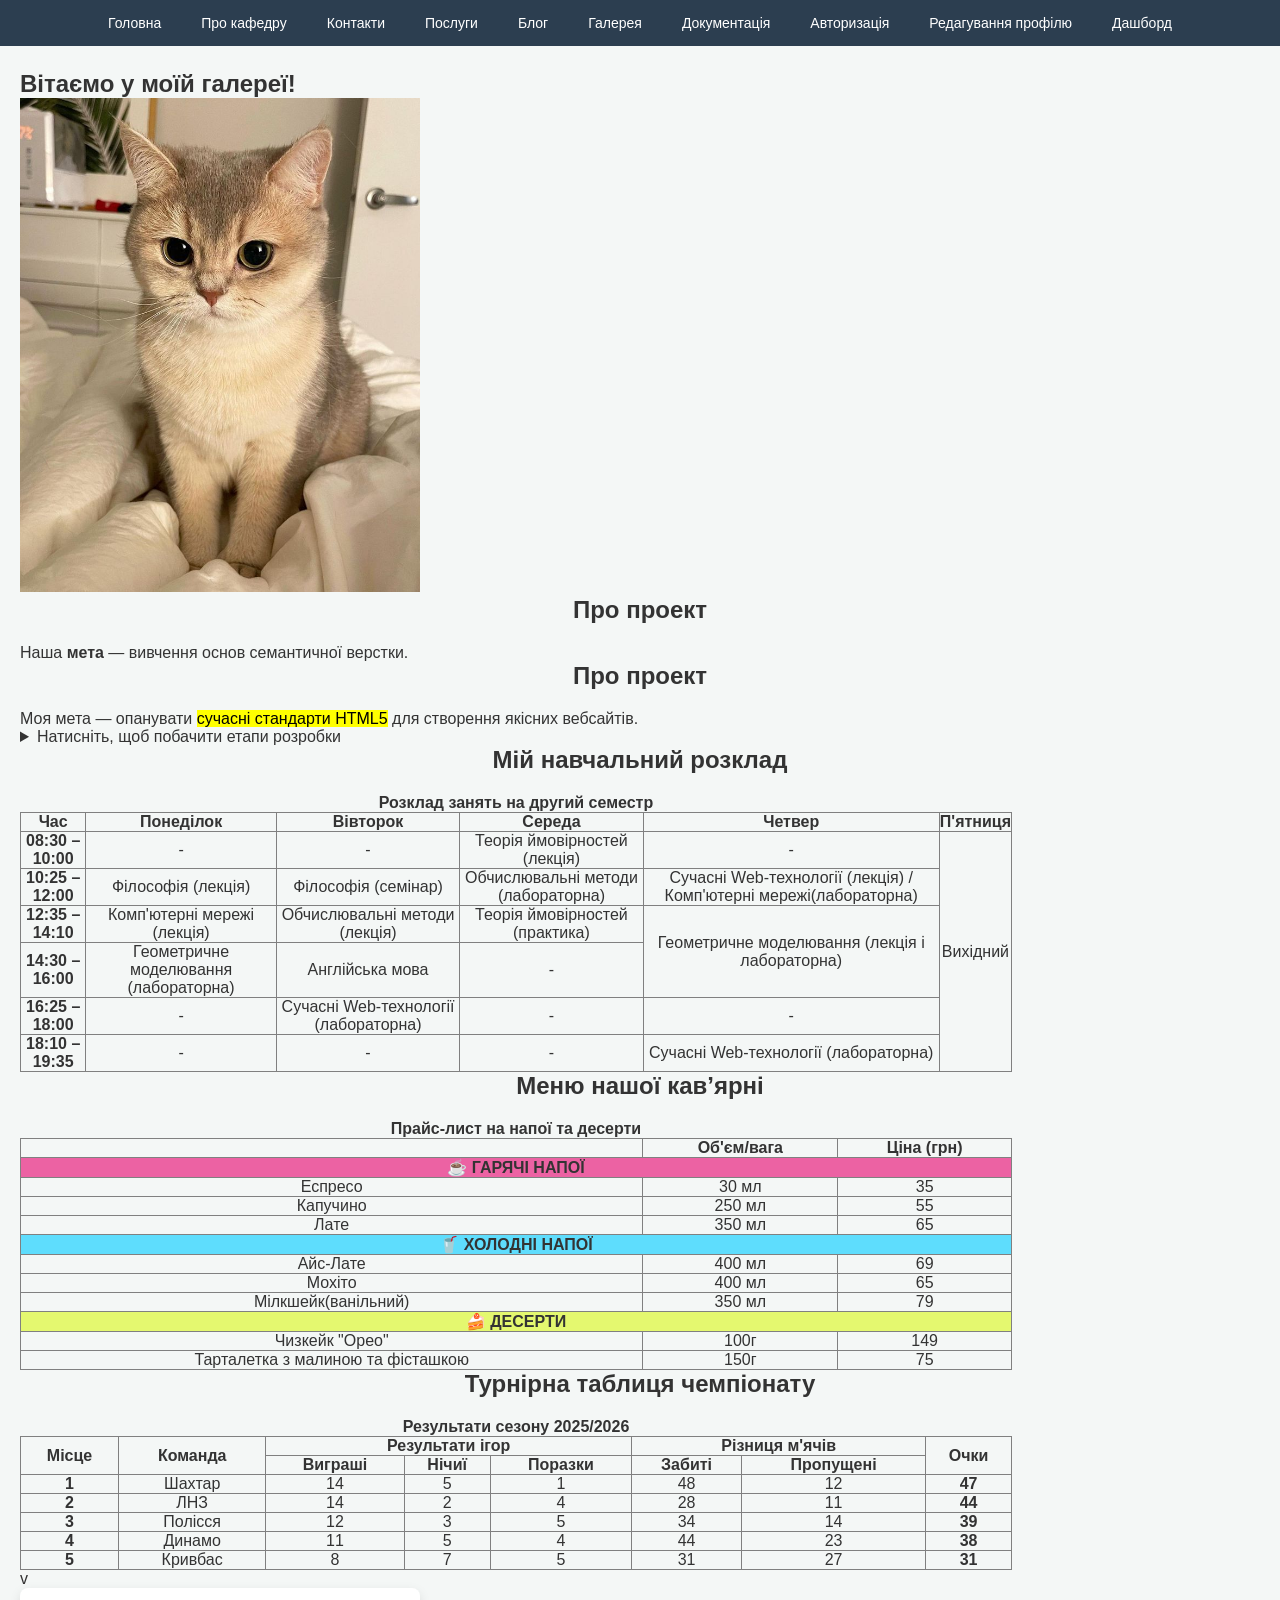
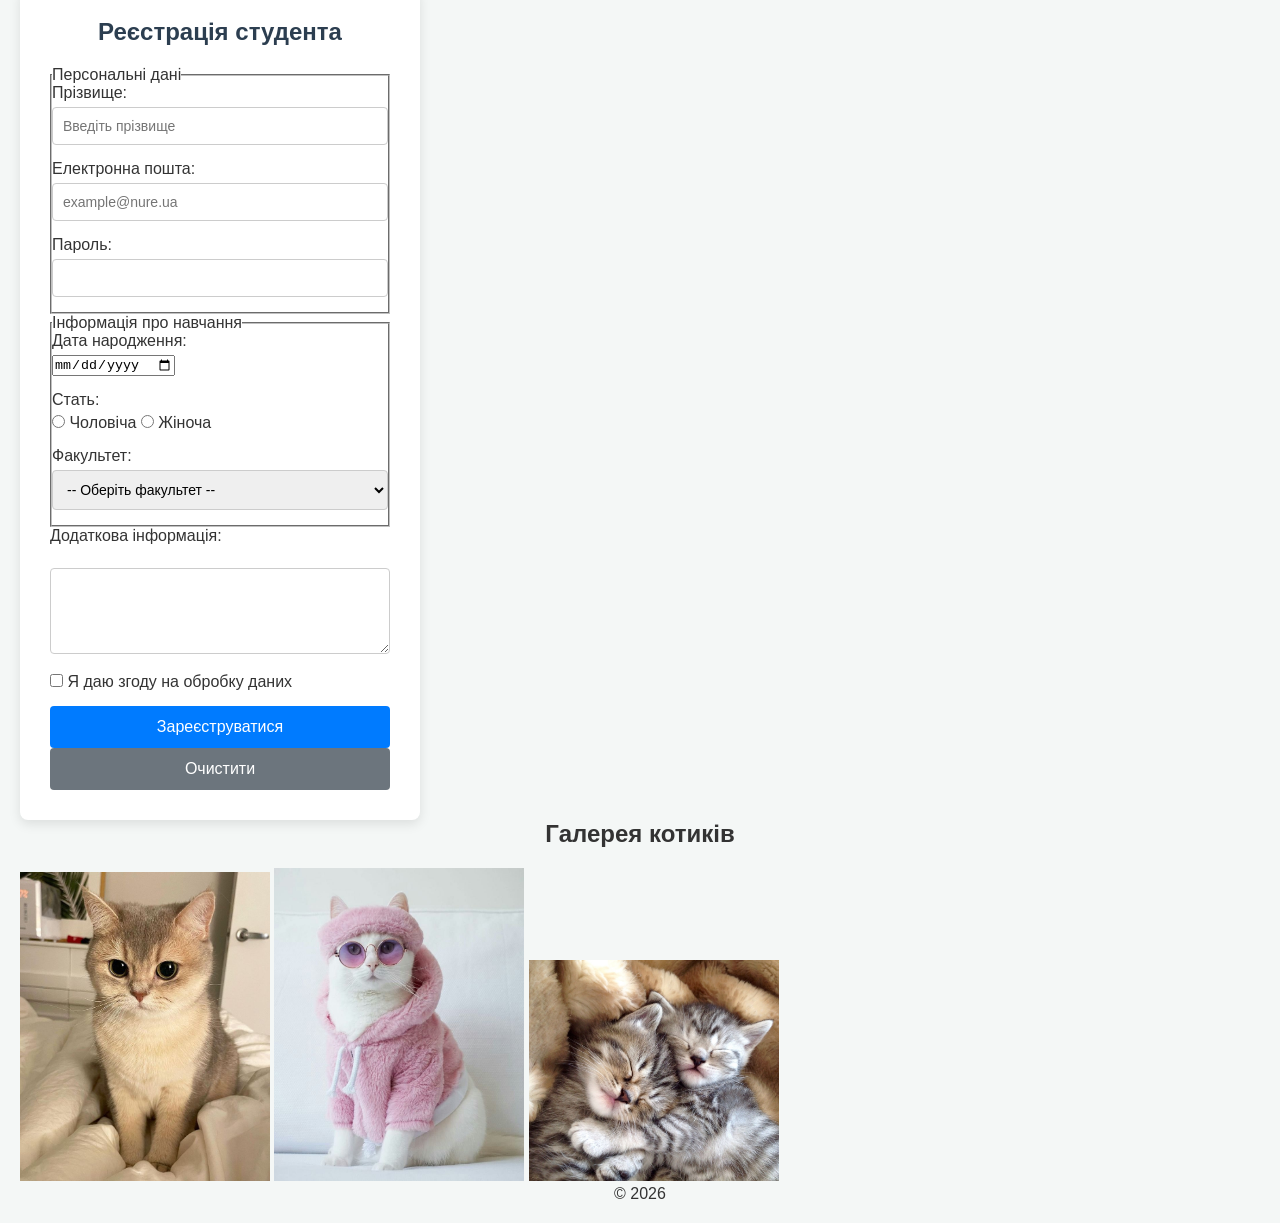
<file: index.html>
<!DOCTYPE html>
<html lang="uk">
<head>
    <meta charset="UTF-8">
    <meta name="viewport" content="width=device-width, initial-scale=1.0">
    <link rel="stylesheet" href="css/style.css">
    <title>Головна сторінка</title>
</head>
<body>
    <nav class="main-nav"> <ul>
            <li><a href="index.html">Головна</a></li>
            <li><a href="pages/about.html">Про кафедру</a></li>
            <li><a href="pages/contacts.html">Контакти</a></li>
            <li><a href="pages/services.html">Послуги</a></li>
            <li><a href="pages/blog.html">Блог</a></li>
            <li><a href="pages/gallery.html">Галерея</a></li>
            <li><a href="pages/docs.html">Документація</a></li>
            <li><a href="pages/login.html">Авторизація</a></li>
            <li><a href="pages/profile.html">Редагування профілю</a></li>
            <li><a href="pages/dashboard.html">Дашборд</a></li>
        </ul>
    </nav> 

    <main>
        <section class="hero">
            <h1>Вітаємо у моїй галереї!</h1>
            <img src="images/Кіт.jpg" alt="Головний котик" width="400">
        </section>

        <section class="about">
            <h2>Про проект</h2>
            <p>Наша <strong>мета</strong> — вивчення основ семантичної верстки.</p>
        </section>

        <section class="about">
    <h2>Про проект</h2>
    <p>
        Моя мета — опанувати <mark>сучасні стандарти HTML5</mark> для створення якісних вебсайтів.
    </p>

    <details>
        <summary>Натисніть, щоб побачити етапи розробки</summary>
        <ul>
            <li>Створення структури проекту</li>
            <li>Наповнення контентом та галереєю</li>
            <li>Публікація на GitHub Pages</li>
        </ul>
    </details>
    </section>

<section class="schedule-section">
    <h2>Мій навчальний розклад</h2>
<table border="1" style="border-collapse: collapse; width: 80%; text-align: center;">
    <caption><strong>Розклад занять на другий семестр</strong></caption>
    <thead>
        <tr>
            <th scope="col">Час</th>
            <th scope="col">Понеділок</th>
            <th scope="col">Вівторок</th>
            <th scope="col">Середа</th>
            <th scope="col">Четвер</th>
            <th scope="col">П'ятниця</th>
        </tr>
    </thead>
    <tbody>
        <tr>
            <th scope="row">08:30 – 10:00</th>
            <td>-</td>
            <td>-</td>
            <td>Теорія ймовірностей (лекція)</td>
            <td>-</td>
            <td rowspan="6">Вихідний</td>
        </tr>
        <tr>
            <th scope="row">10:25 – 12:00</th>
            <td>Філософія (лекція)</td>
            <td>Філософія (семінар)</td>
            <td>Обчислювальні методи (лабораторна)</td>
            <td>Сучасні Web-технології (лекція) / Комп'ютерні мережі(лабораторна)</td>
        </tr>
        <tr>
            <th scope="row">12:35 – 14:10</th>
            <td>Комп'ютерні мережі (лекція)</td>
            <td>Обчислювальні методи (лекція)</td>
            <td>Теорія ймовірностей (практика)</td>
            <td rowspan="2">Геометричне моделювання (лекція і лабораторна)</td> 
        </tr>
        <tr>
            <th scope="row">14:30 – 16:00</th>
            <td>Геометричне моделювання (лабораторна)</td>
            <td>Англійська мова</td>
            <td>-</td>
        </tr>
        <tr>
            <th scope="row">16:25 – 18:00</th>
            <td>-</td>
            <td>Сучасні Web-технології (лабораторна)</td>
            <td>-</td>
            <td>-</td>
        </tr>
        <tr>
            <th scope="row">18:10 – 19:35</th>
            <td>-</td>
            <td>-</td>
            <td>-</td>
            <td>Сучасні Web-технології (лабораторна)</td>
        </tr>
    </tbody>
</table>
</section>

<section class="menu-section">
    <h2>Меню нашої кав’ярні</h2>
    
    <table border="1" style="border-collapse: collapse; width: 80%; text-align: center;">
        <caption><strong>Прайс-лист на напої та десерти</strong></caption>
        
        <thead>
            <tr>
                <th scope="col"></th>
                <th scope="col">Об'єм/вага</th>
                <th scope="col">Ціна (грн)</th>
            </tr>
        </thead>
        
        <tbody>
            <tr style="background-color: #ec62a3; font-weight: bold;">
                <td colspan="3">☕ ГАРЯЧІ НАПОЇ</td>
            </tr>
            <tr>
                <td>Еспресо</td>
                <td>30 мл</td>
                <td>35</td>
            </tr>
            <tr>
                <td>Капучино</td>
                <td>250 мл</td>
                <td>55</td>
            </tr>
            <tr>
                <td>Лате</td>
                <td>350 мл</td>
                <td>65</td>
            </tr>

            <tr style="background-color: #5eddfd; font-weight: bold;">
                <td colspan="3">🥤 ХОЛОДНІ НАПОЇ</td>
            </tr>
            <tr>
                <td>Айс-Лате</td>
                <td>400 мл</td>
                <td>69</td>
            </tr>
            <tr>
                <td>Мохіто</td>
                <td>400 мл</td>
                <td>65</td>
            </tr>
            <tr>
                <td>Мілкшейк(ванільний)</td>
                <td>350 мл</td>
                <td>79</td>
            </tr>

            <tr style="background-color: #e4f86f; font-weight: bold;">
                <td colspan="3">🍰 ДЕСЕРТИ</td>
            </tr>
            <tr>
                <td>Чизкейк "Орео"</td>
                <td>100г</td>
                <td>149</td>
            </tr>
            <tr>
                <td>Тарталетка з малиною та фісташкою</td>
                <td>150г</td>
                <td>75</td>
            </tr>
        </tbody>
    </table>
</section>

<section class="tournament-section">
    <h2>Турнірна таблиця чемпіонату</h2>
    
    <table border="1" style="border-collapse: collapse; width: 80%; text-align: center;">
        <caption><strong>Результати сезону 2025/2026</strong></caption>
        
        <thead>
            <tr>
                <th rowspan="2" scope="col">Місце</th>
                <th rowspan="2" scope="col">Команда</th>
                <th colspan="3" scope="colgroup">Результати ігор</th>
                <th colspan="2" scope="colgroup">Різниця м'ячів</th>
                <th rowspan="2" scope="col">Очки</th>
            </tr>
            <tr>
                <th scope="col">Виграші</th>
                <th scope="col">Нічиї</th>
                <th scope="col">Поразки</th>
                <th scope="col">Забиті</th>
                <th scope="col">Пропущені</th>
            </tr>
        </thead>
        
        <tbody>
            <tr>
                <th scope="row">1</th>
                <td>Шахтар</td>
                <td>14</td>
                <td>5</td>
                <td>1</td>
                <td>48</td>
                <td>12</td>
                <td><strong>47</strong></td>
            </tr>
            <tr>
                <th scope="row">2</th>
                <td>ЛНЗ</td>
                <td>14</td>
                <td>2</td>
                <td>4</td>
                <td>28</td>
                <td>11</td>
                <td><strong>44</strong></td>
            </tr>
            <tr>
                <th scope="row">3</th>
                <td>Полісся</td>
                <td>12</td>
                <td>3</td>
                <td>5</td>
                <td>34</td>
                <td>14</td>
                <td><strong>39</strong></td>
            </tr>
             <tr>
                <th scope="row">4</th>
                <td>Динамо</td>
                <td>11</td>
                <td>5</td>
                <td>4</td>
                <td>44</td>
                <td>23</td>
                <td><strong>38</strong></td>
            </tr>
             <tr>
                <th scope="row">5</th>
                <td>Кривбас</td>
                <td>8</td>
                <td>7</td>
                <td>5</td>
                <td>31</td>
                <td>27</td>
                <td><strong>31</strong></td>
            </tr>
        </tbody>
    </table>
</section>
v<section class="registration-section">
    <div class="form-container"> <h2>Реєстрація студента</h2>
        
        <form action="/register" method="POST">
            <fieldset>
                <legend>Персональні дані</legend>
                <div class="form-group">
                    <label for="lastname">Прізвище:</label>
                    <input type="text" id="lastname" name="lastname" placeholder="Введіть прізвище" required>
                </div>
                <div class="form-group">
                    <label for="email">Електронна пошта:</label>
                    <input type="email" id="email" name="email" placeholder="example@nure.ua" required>
                </div>
                <div class="form-group">
                    <label for="pwd">Пароль:</label>
                    <input type="password" id="pwd" name="pwd" minlength="8" required>
                </div>
            </fieldset>

            <fieldset>
                <legend>Інформація про навчання</legend>
                <div class="form-group">
                    <label for="dob">Дата народження:</label>
                    <input type="date" id="dob" name="dob" required>
                </div>
                <div class="form-group">
                    <label>Стать:</label>
                    <input type="radio" id="gender_m" name="gender" value="male" required>
                    <label for="gender_m" style="display: inline;">Чоловіча</label>
                    <input type="radio" id="gender_f" name="gender" value="female">
                    <label for="gender_f" style="display: inline;">Жіноча</label>
                </div>
                <div class="form-group">
                    <label for="faculty">Факультет:</label>
                    <select id="faculty" name="faculty" required>
                        <option value="">-- Оберіть факультет --</option>
                        <option value="kn">Комп'ютерні науки</option>
                        <option value="ipz">Інженерія програмного забезпечення</option>
                    </select>
                </div>
            </fieldset>

            <div class="form-group">
                <label for="bio">Додаткова інформація:</label><br>
                <textarea id="bio" name="bio" rows="4" style="width: 100%;"></textarea>
            </div>

            <div class="form-group">
                <input type="checkbox" id="terms" name="terms" required>
                <label for="terms" style="display: inline;">Я даю згоду на обробку даних</label>
            </div>

            <div class="form-actions">
                <button type="submit">Зареєструватися</button>
                <button type="reset" style="background-color: #6c757d;">Очистити</button>
            </div>
        </form>
    </div>
</section>

        <section class="gallery">
            <h2>Галерея котиків</h2>
            <div class="gallery-container">
                <img src="images/Кіт.jpg" alt="Сірий котик" width="250">
                <img src="images/Kit.jpg" alt="Біла кішка" width="250">
                <img src="images/Cat.jpg" alt="Два котики" width="250">
            </div>
        </section>
    </main>

    <footer>
        <p>&copy; 2026 </p>
    </footer>

</body>
</html>
</file>
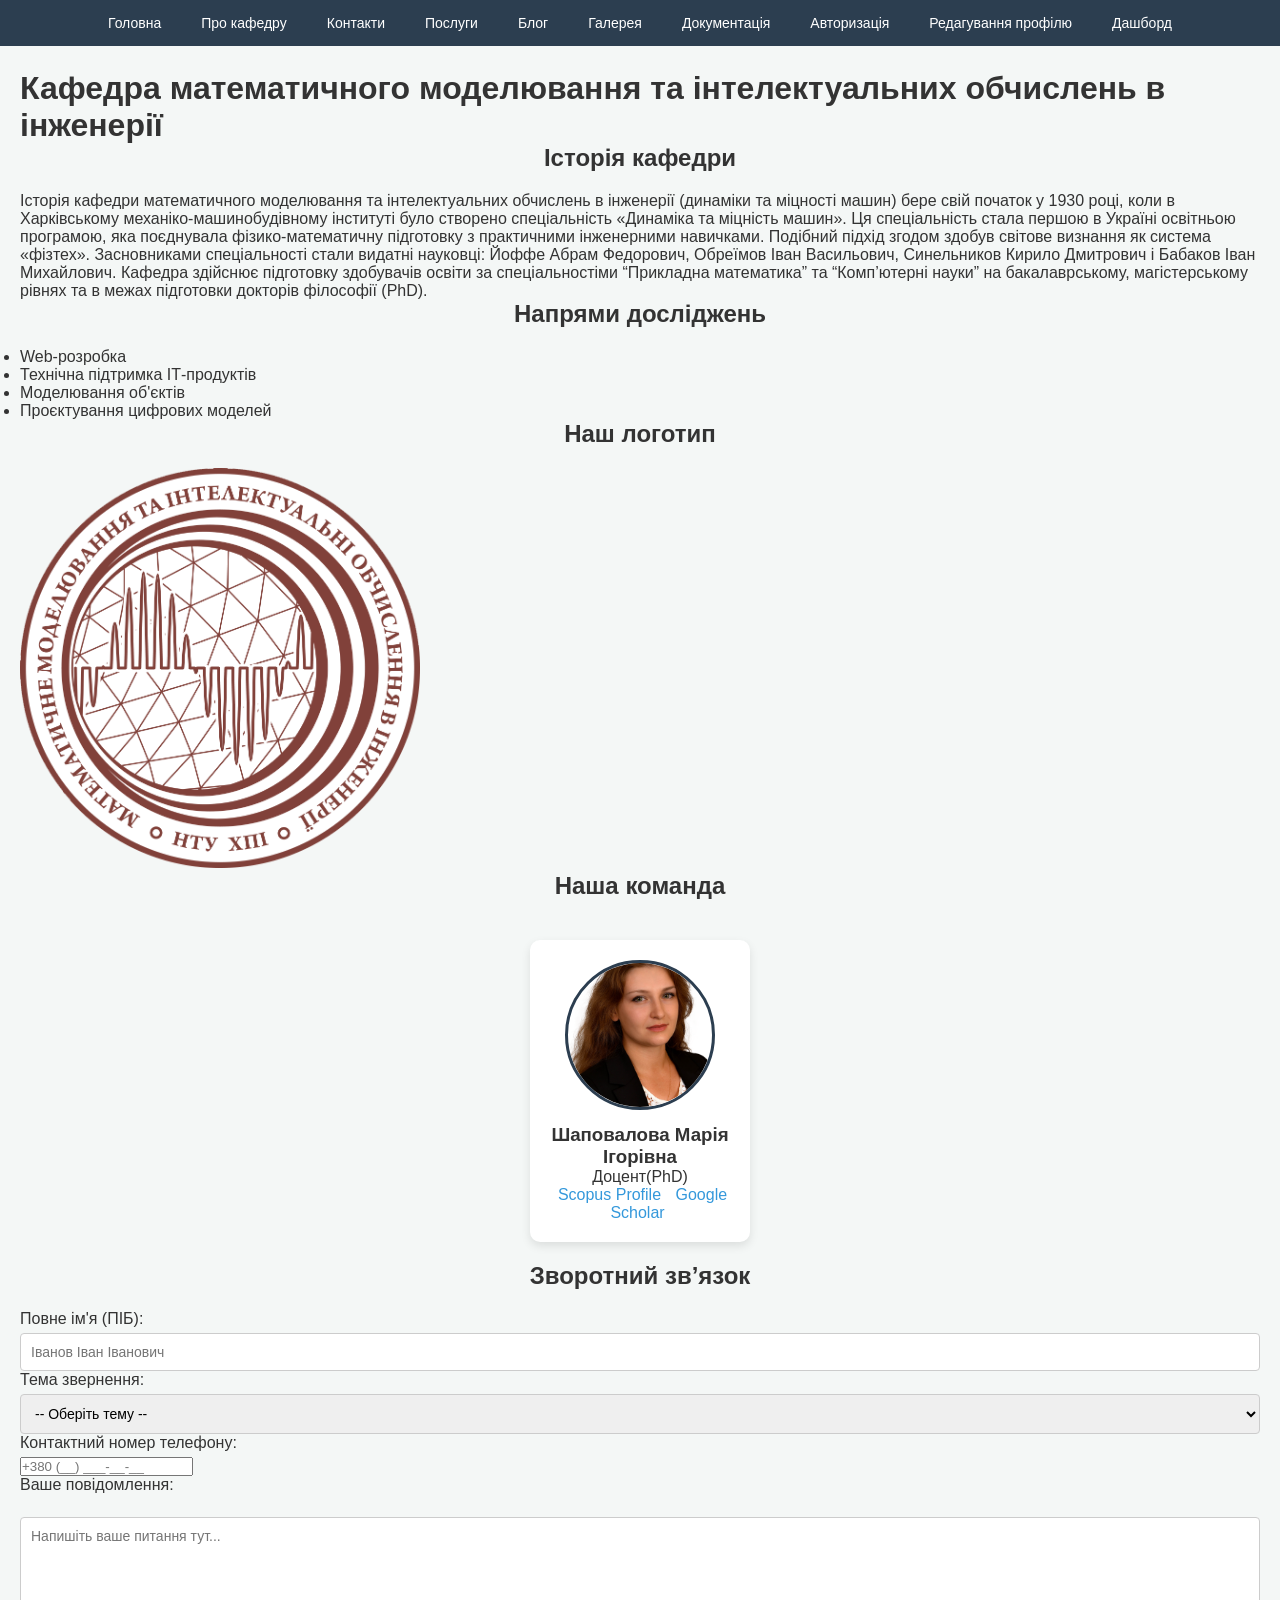
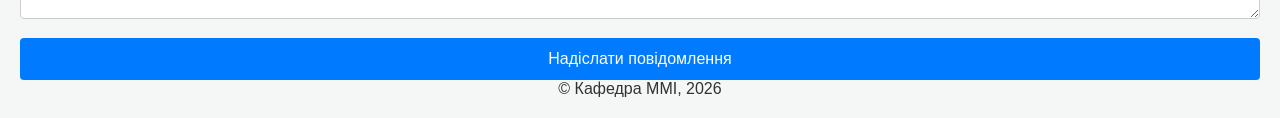
<file: pages/about.html>
<!DOCTYPE html>
<html lang="uk">
<head>
    <meta charset="UTF-8">
    <meta name="viewport" content="width=device-width, initial-scale=1.0">
    <link rel="stylesheet" href="../css/style.css">
    <title>Про кафедру</title>
</head>
<body>

<nav class="main-nav"> <ul></ul>
        <ul>
            <li><a href="../index.html">Головна</a></li>
            <li><a href="about.html">Про кафедру</a></li>
            <li><a href="contacts.html">Контакти</a></li>
            <li><a href="services.html">Послуги</a></li>
            <li><a href="blog.html">Блог</a></li>
            <li><a href="gallery.html">Галерея</a></li>
            <li><a href="docs.html">Документація</a></li>
            <li><a href="login.html">Авторизація</a></li>
            <li><a href="profile.html">Редагування профілю</a></li>
            <li><a href="dashboard.html">Дашборд</a></li>
        </ul>
         </nav> 

<main>
    <h1>Кафедра математичного моделювання та інтелектуальних обчислень в інженерії</h1>

    <section>
        <h2>Історія кафедри</h2>
        <p>Історія кафедри математичного моделювання та інтелектуальних обчислень в інженерії (динаміки та міцності машин)
          бере свій початок у 1930 році, коли в Харківському механіко-машинобудівному інституті було створено спеціальність
          «Динаміка та міцність машин». Ця спеціальність стала першою в Україні освітньою програмою, яка поєднувала 
          фізико-математичну підготовку з практичними інженерними навичками. Подібний підхід згодом здобув світове визнання 
          як система «фізтех». Засновниками спеціальності стали видатні науковці: Йоффе Абрам Федорович, Обреїмов Іван Васильович, 
          Синельников Кирило Дмитрович і Бабаков Іван Михайлович.

          Кафедра здійснює підготовку здобувачів освіти за спеціальностіми “Прикладна математика” та “Комп’ютерні науки” на 
          бакалаврському, магістерському рівнях та в межах підготовки докторів філософії (PhD).</p>
    </section>

    <section>
        <h2>Напрями досліджень</h2>
        <ul>
            <li>Web-розробка</li>
            <li>Технічна підтримка ІТ-продуктів </li>
            <li>Моделювання об'єктів</li>
            <li>Проєктування цифрових моделей</li>
        </ul>
    </section>

    <section>
        <h2>Наш логотип</h2>
        <img src="../images/logo.png" alt="Логотип інституту" width="400">
    </section>

    <section class="team-section">
    <h2>Наша команда</h2>
    <div class="team-container">
        <div class="team-card">
            <img src="../images/Maria.png" alt="Фото викладача" class="team-img">
            <h3 class="team-name">Шаповалова Марія Ігорівна</h3>
            <p class="team-role">Доцент(PhD)</p>
            <div class="social-links">
                <a href="#" class="social-icon">Scopus Profile</a>
                <a href="#" class="social-icon">Google Scholar</a>
            </div>
        </div>
</section>
    <section class="feedback-section">
    <h2>Зворотний зв’язок</h2>
    
    <form action="/send-feedback" method="POST">
        <div>
            <label for="full-name">Повне ім'я (ПІБ):</label>
            <input type="text" id="full-name" name="full-name" placeholder="Іванов Іван Іванович" required>
        </div>

        <div>
            <label for="subject">Тема звернення:</label>
            <select id="subject" name="subject" required>
                <option value="">-- Оберіть тему --</option>
                <option value="support">Технічна підтримка</option>
                <option value="billing">Питання оплати</option>
                <option value="feedback">Відгуки та пропозиції</option>
                <option value="other">Інше</option>
            </select>
        </div>

        <div>
            <label for="tel">Контактний номер телефону:</label>
            <input type="tel" id="tel" name="tel" placeholder="+380 (__) ___-__-__" required>
        </div>

        <div>
            <label for="message">Ваше повідомлення:</label><br>
            <textarea id="message" name="message" rows="5" cols="40" placeholder="Напишіть ваше питання тут..." required></textarea>
        </div>

        <div style="margin-top: 15px;">
            <button type="submit">Надіслати повідомлення</button>
        </div>
    </form>
</section>
</main>

<footer>
    <p>&copy; Кафедра ММІ, 2026</p>
</footer>

</body>
</html>
</file>
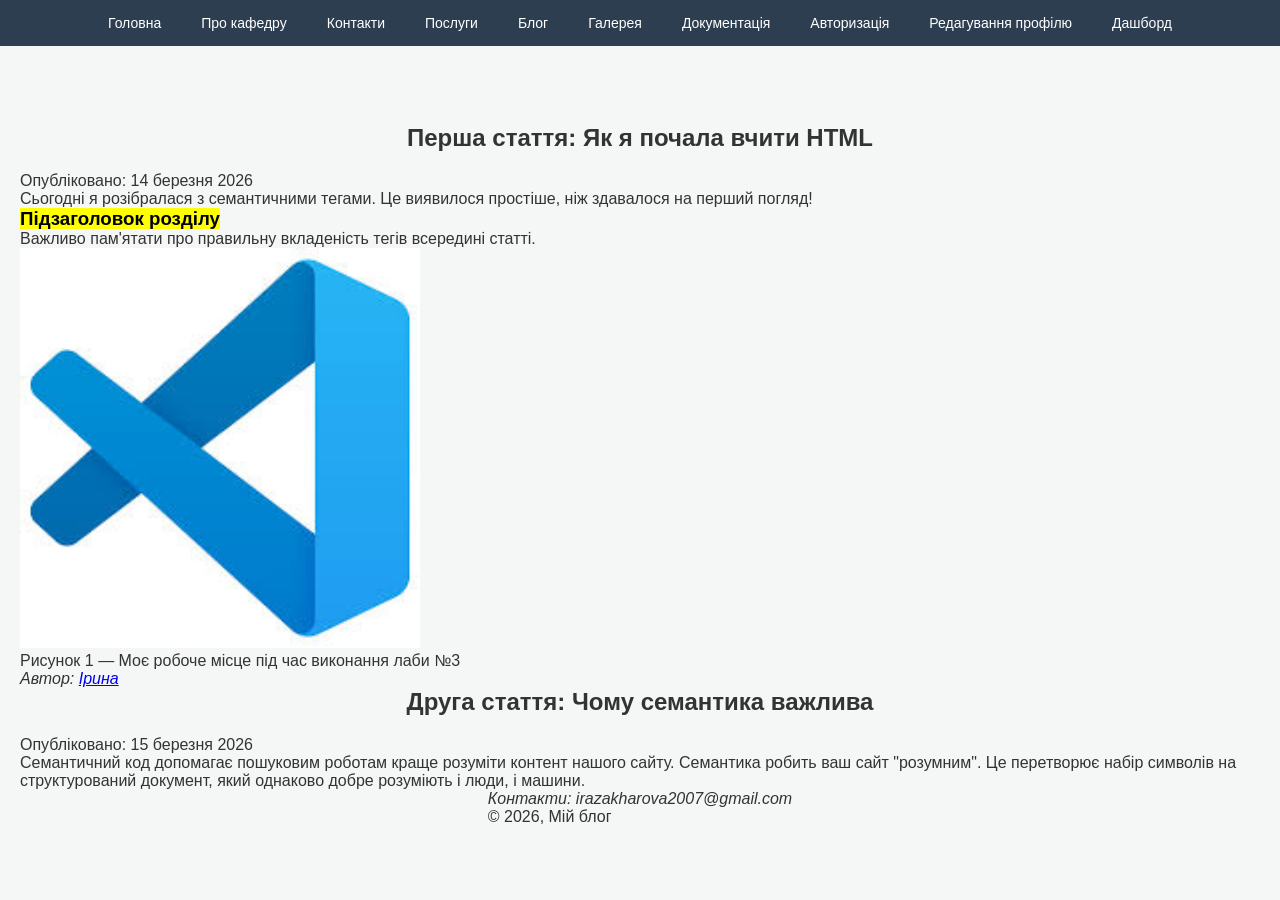
<file: pages/blog.html>
<!DOCTYPE html>
<html lang="uk">
<head>
    <meta charset="UTF-8">
    <meta name="viewport" content="width=device-width, initial-scale=1.0">
    <link rel="stylesheet" href="../css/style.css">
    <title>Блог — Мої котики</title>
</head>
<body>
<nav class="main-nav"> <ul></ul>
        <ul>
            <li><a href="../index.html">Головна</a></li>
            <li><a href="about.html">Про кафедру</a></li>
            <li><a href="contacts.html">Контакти</a></li>
            <li><a href="services.html">Послуги</a></li>
            <li><a href="blog.html">Блог</a></li>
            <li><a href="gallery.html">Галерея</a></li>
            <li><a href="docs.html">Документація</a></li>
            <li><a href="login.html">Авторизація</a></li>
            <li><a href="profile.html">Редагування профілю</a></li>
            <li><a href="dashboard.html">Дашборд</a></li>
        </ul>
         </nav>

    <main>
        <article>
            <header>
                <h2>Перша стаття: Як я почала вчити HTML</h2>
                <p>Опубліковано: <time datetime="2026-03-14">14 березня 2026</time></p>
            </header>
            
            <p>Сьогодні я розібралася з семантичними тегами. Це виявилося простіше, ніж здавалося на перший погляд!</p>
            
            <section>
                <h3><mark>Підзаголовок розділу</mark></h3>
                <p>Важливо пам'ятати про правильну вкладеність тегів всередині статті.</p>
            </section>

            <figure>
                <img src="../images/vs.jpg" alt="Робоче місце студента" width="400">
                <figcaption>Рисунок 1 — Моє робоче місце під час виконання лаби №3</figcaption>
            </figure>

            <footer>
                <address>Автор: <a href="mailto:irazakharova2007@gmail.com">Ірина</a></address>
            </footer>
        </article>

        <article>
            <header>
                <h2>Друга стаття: Чому семантика важлива</h2>
                <p>Опубліковано: <time datetime="2026-03-15">15 березня 2026</time></p>
            </header>
            <p>Семантичний код допомагає пошуковим роботам краще розуміти контент нашого сайту.
               Семантика робить ваш сайт "розумним". Це перетворює набір символів на структурований
               документ, який однаково добре розуміють і люди, і машини.</p>
        </article>
    </main>

    <footer>
        <address>
            <p>Контакти: irazakharova2007@gmail.com</p>
        </address>
        <p>&copy; 2026, Мій блог</p>
    </footer>
</body>
</html>
</file>
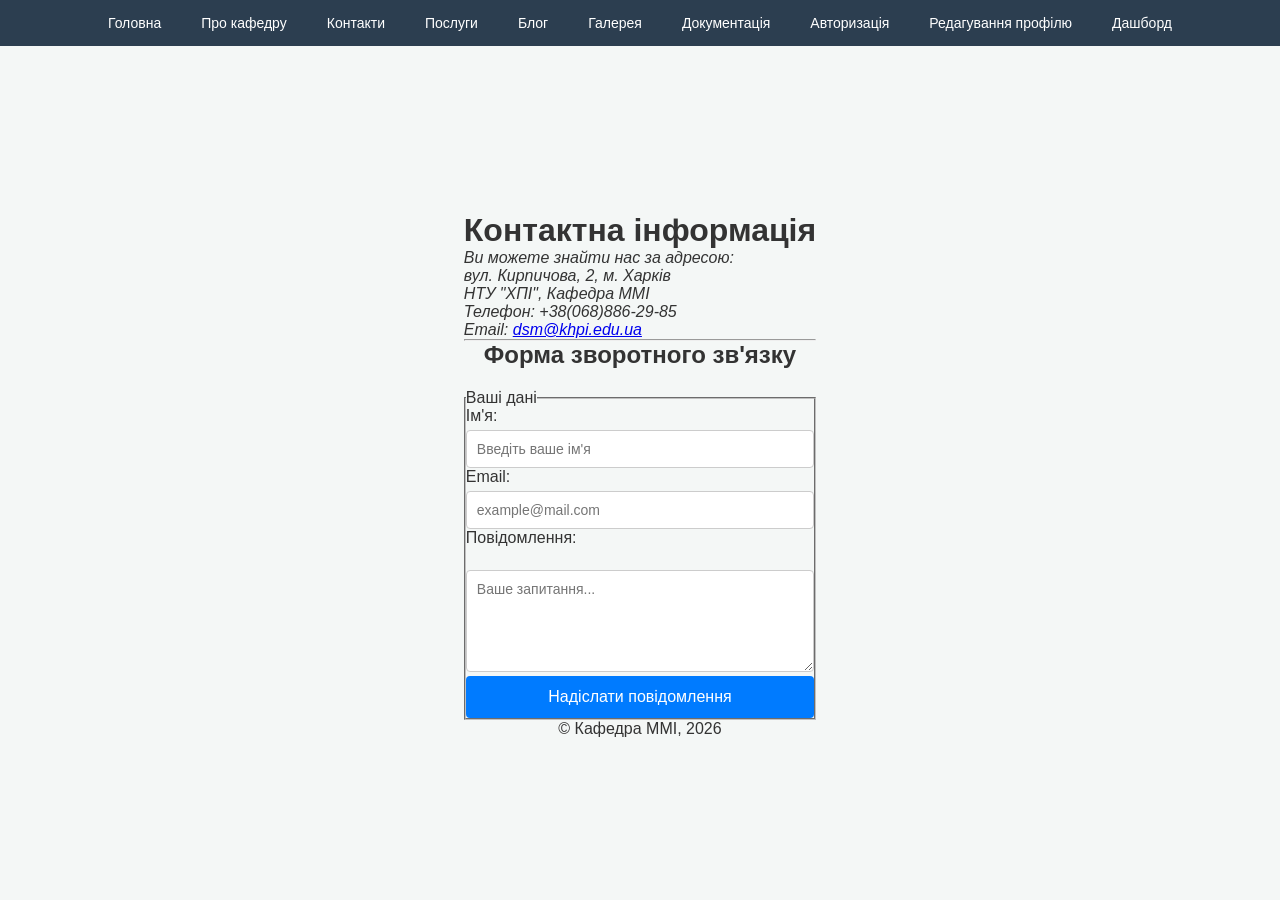
<file: pages/contacts.html>
<!DOCTYPE html>
<html lang="uk">
<head>
    <meta charset="UTF-8">
    <meta name="viewport" content="width=device-width, initial-scale=1.0">
    <link rel="stylesheet" href="../css/style.css">
    <title>Контакти</title>
</head>
<body>
<nav class="main-nav"> <ul></ul>
        <ul>
            <li><a href="../index.html">Головна</a></li>
            <li><a href="about.html">Про кафедру</a></li>
            <li><a href="contacts.html">Контакти</a></li>
            <li><a href="services.html">Послуги</a></li>
            <li><a href="blog.html">Блог</a></li>
            <li><a href="gallery.html">Галерея</a></li>
            <li><a href="docs.html">Документація</a></li>
            <li><a href="login.html">Авторизація</a></li>
            <li><a href="profile.html">Редагування профілю</a></li>
            <li><a href="dashboard.html">Дашборд</a></li>
        </ul>
         </nav>

<main>
    <h1>Контактна інформація</h1>
    <section>
        <address>
            Ви можете знайти нас за адресою:<br>
            вул. Кирпичова, 2, м. Харків<br>
            НТУ "ХПІ", Кафедра ММІ<br>
            Телефон: +38(068)886-29-85<br>
            Email: <a href="mailto:dsm@khpi.edu.ua">dsm@khpi.edu.ua</a>
        </address>
    </section>
    <hr>

    <section class="feedback-form">
        <h2>Форма зворотного зв'язку</h2>
        <form action="#" method="post">
            <fieldset>
                <legend>Ваші дані</legend>
                
                <p>
                    <label for="user-name">Ім'я:</label>
                    <input type="text" id="user-name" name="name" placeholder="Введіть ваше ім'я" required>
                </p>

                <p>
                    <label for="user-email">Email:</label>
                    <input type="email" id="user-email" name="email" placeholder="example@mail.com" required>
                </p>

                <p>
                    <label for="message">Повідомлення:</label><br>
                    <textarea id="message" name="message" rows="5" cols="30" placeholder="Ваше запитання..."></textarea>
                </p>

                <button type="submit">Надіслати повідомлення</button>
            </fieldset>
        </form>
    </section>
</main>

<footer>
    <p>&copy; Кафедра ММІ, 2026</p>
</footer>

</body>
</html>
</file>
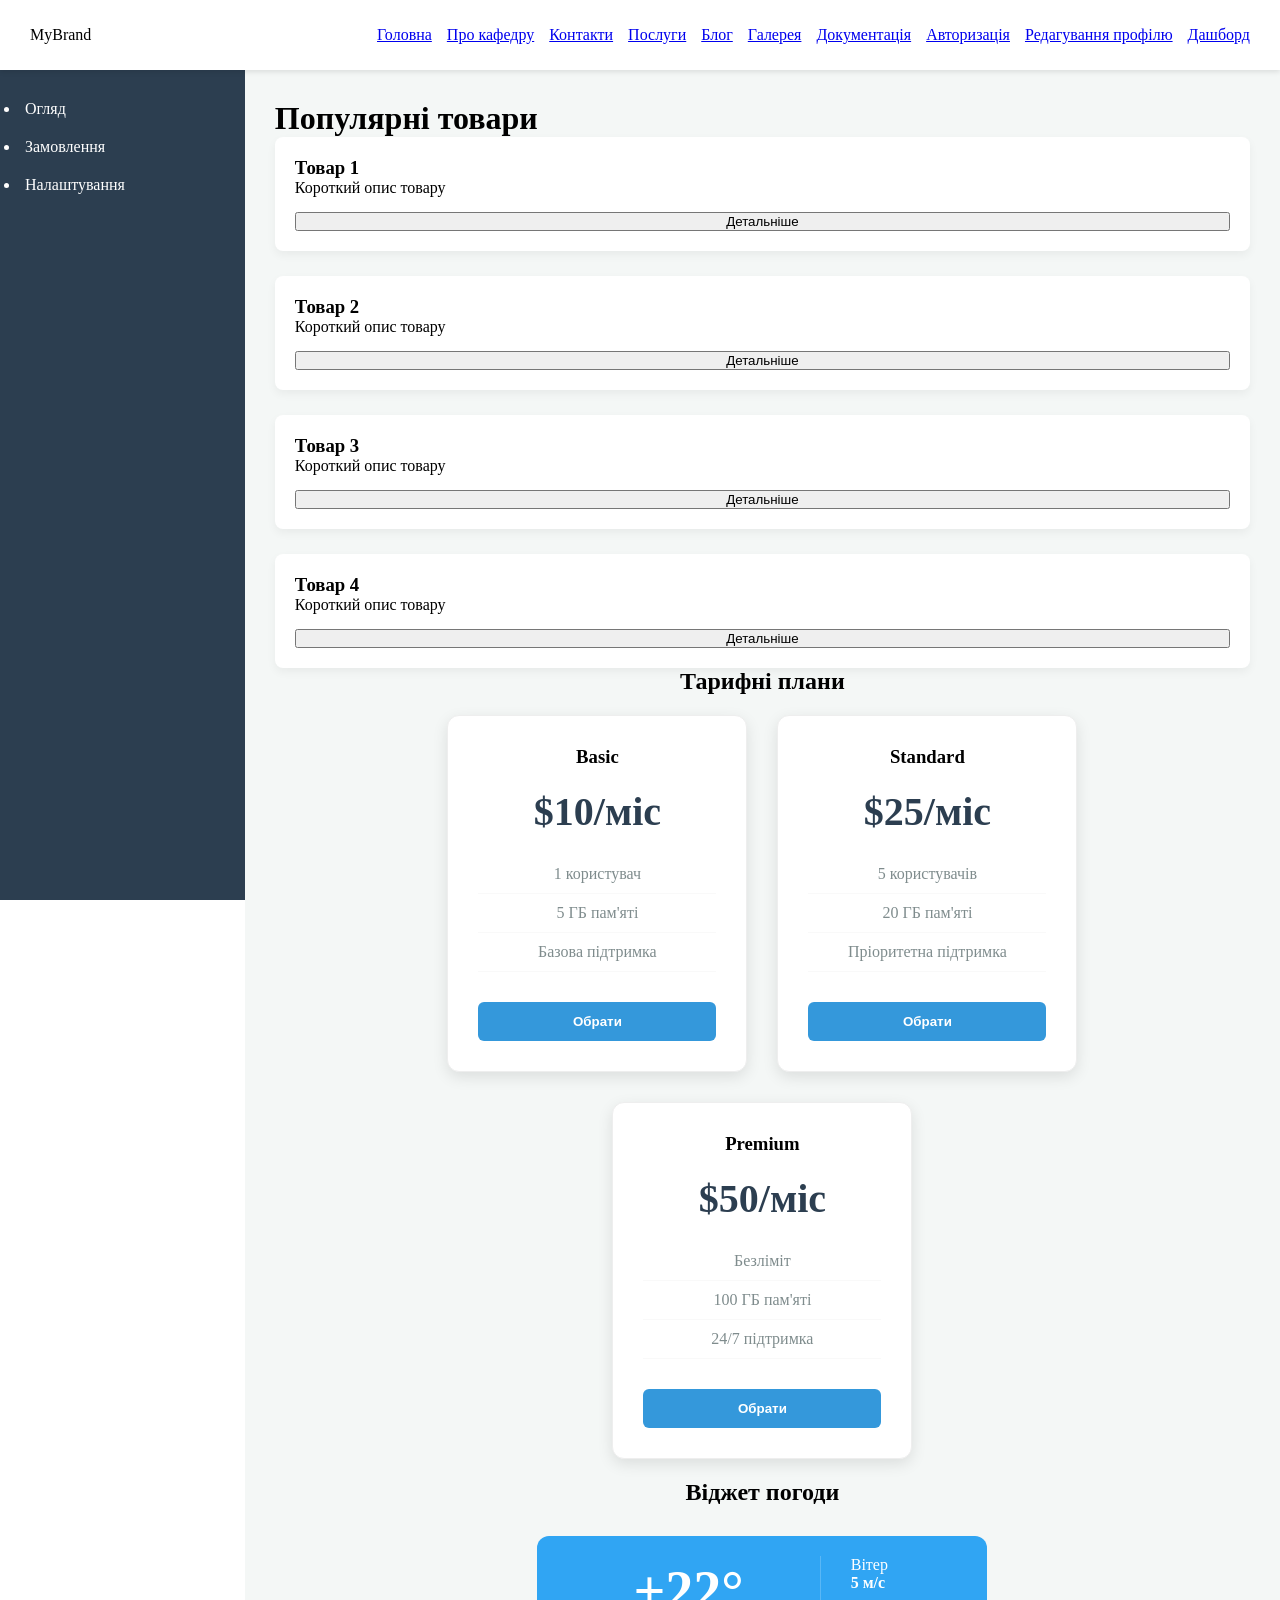
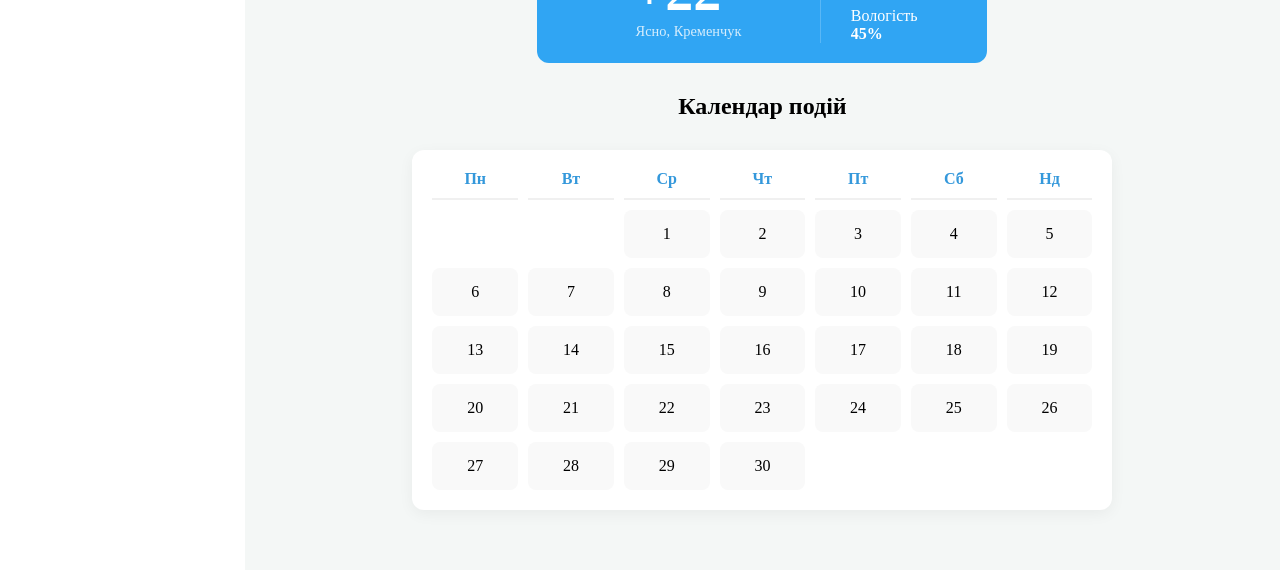
<file: pages/dashboard.html>
<!DOCTYPE html>
<html lang="uk">
<head>
    <meta charset="UTF-8">
    <title>Дашборд Користувача</title>
    <link rel="stylesheet" href="../css/layout.css">
</head>
<body>
    <header class="header">
        <div class="logo">MyBrand</div>
        <nav class="nav-menu">
            <ul>
                <li><a href="../index.html">Головна</a></li>
                <li><a href="about.html">Про кафедру</a></li>
                <li><a href="contacts.html">Контакти</a></li>
                <li><a href="services.html">Послуги</a></li>
                <li><a href="blog.html">Блог</a></li>
                <li><a href="gallery.html">Галерея</a></li>
                <li><a href="docs.html">Документація</a></li>
                <li><a href="login.html">Авторизація</a></li>
                <li><a href="profile.html">Редагування профілю</a></li>
                <li><a href="dashboard.html">Дашборд</a></li>
            </ul>
        </nav>
    </header>

    <div class="main-container">
        <aside class="sidebar">
            <ul>
                <li><a href="#">Огляд</a></li>
                <li><a href="#">Замовлення</a></li>
                <li><a href="#">Налаштування</a></li>
            </ul>
        </aside>

        <main class="content">
            <h1>Популярні товари</h1>
            
            <div class="grid-gallery">
                <div class="card">
                    <div class="card-body">
                        <h3>Товар 1</h3>
                        <p>Короткий опис товару</p>
                        <button class="submit-btn">Детальніше</button>
                    </div>
                </div>

                <div class="card">
                    <div class="card-body">
                        <h3>Товар 2</h3>
                        <p>Короткий опис товару</p>
                        <button class="submit-btn">Детальніше</button>
                    </div>
                </div>
                 <div class="card">
                    <div class="card-body">
                        <h3>Товар 3</h3>
                        <p>Короткий опис товару</p>
                        <button class="submit-btn">Детальніше</button>
                    </div>
                </div>
                 <div class="card">
                    <div class="card-body">
                        <h3>Товар 4</h3>
                        <p>Короткий опис товару</p>
                        <button class="submit-btn">Детальніше</button>
                    </div>
                </div>
            </div>
             <section class="pricing-section">
    <h2 class="section-title"><center>Тарифні плани</center></h2>
    <div class="pricing-container">
        <div class="pricing-card">
            <div class="pricing-content">
                <h3>Basic</h3>
                <div class="price">$10<span>/міс</span></div>
                <ul>
                    <li>1 користувач</li>
                    <li>5 ГБ пам'яті</li>
                    <li>Базова підтримка</li>
                </ul>
            </div>
            <button class="pricing-btn">Обрати</button>
        </div>

        <div class="pricing-card featured">
            <div class="pricing-content">
                <h3>Standard</h3>
                <div class="price">$25<span>/міс</span></div>
                <ul>
                    <li>5 користувачів</li>
                    <li>20 ГБ пам'яті</li>
                    <li>Пріоритетна підтримка</li>
                </ul>
            </div>
            <button class="pricing-btn">Обрати</button>
        </div>

        <div class="pricing-card">
            <div class="pricing-content">
                <h3>Premium</h3>
                <div class="price">$50<span>/міс</span></div>
                <ul>
                    <li>Безліміт</li>
                    <li>100 ГБ пам'яті</li>
                    <li>24/7 підтримка</li>
                </ul>
            </div>
            <button class="pricing-btn">Обрати</button>
        </div>
    </div>
</section>
<section class="weather-section">
     <h2 class="section-title"><center>Віджет погоди</center></h2>
    <div class="weather-widget">
        <div class="temp-main">
            <span class="degree">+22°</span>
            <p>Ясно, Кременчук</p>
        </div>
        
        <div class="weather-info">
            <span class="label">Вітер</span>
            <span class="value">5 м/с</span>
        </div>
        
        <div class="weather-info">
            <span class="label">Вологість</span>
            <span class="value">45%</span>
        </div>
    </div>
</section>
<section class="calendar-section">
    <h2 class="section-title"><center>Календар подій</center></h2>
    <div class="calendar-container">
        <div class="day-name">Пн</div>
        <div class="day-name">Вт</div>
        <div class="day-name">Ср</div>
        <div class="day-name">Чт</div>
        <div class="day-name">Пт</div>
        <div class="day-name">Сб</div>
        <div class="day-name">Нд</div>

        <div class="day first-day">1</div>
        <div class="day">2</div>
        <div class="day">3</div>
        <div class="day">4</div>
        <div class="day">5</div>
        <div class="day">6</div><div class="day">7</div><div class="day">8</div>
        <div class="day">9</div><div class="day">10</div><div class="day">11</div>
        <div class="day">12</div><div class="day">13</div><div class="day">14</div>
        <div class="day">15</div><div class="day">16</div><div class="day">17</div>
        <div class="day">18</div><div class="day">19</div><div class="day">20</div>
        <div class="day">21</div><div class="day">22</div><div class="day">23</div>
        <div class="day">24</div><div class="day">25</div><div class="day">26</div>
        <div class="day">27</div><div class="day">28</div><div class="day">29</div>
        <div class="day">30</div>
    </div>
</section>
        </main>
    </div>
</body>
</html>
</file>
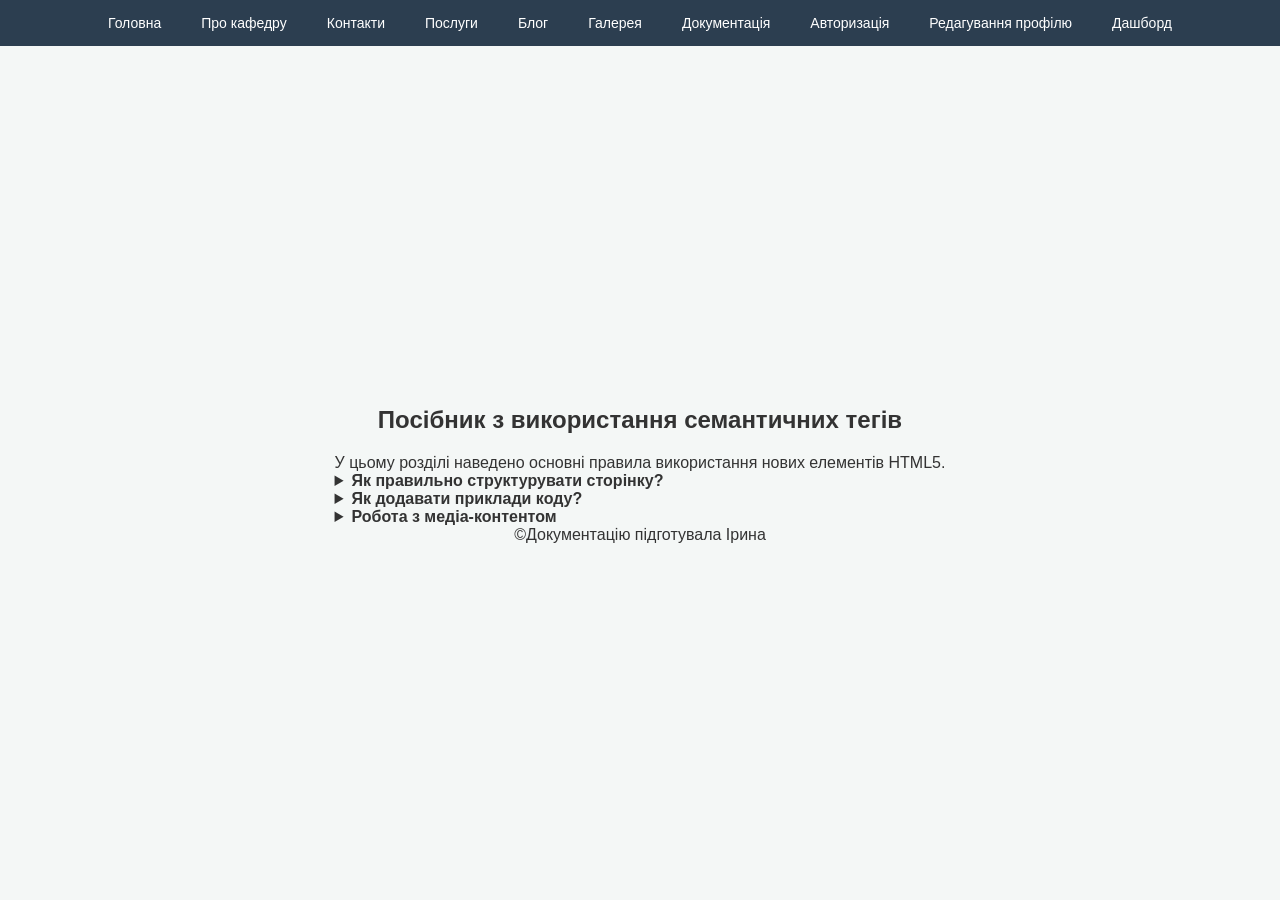
<file: pages/docs.html>
<!DOCTYPE html>
<html lang="uk">
<head>
    <meta charset="UTF-8">
    <meta name="viewport" content="width=device-width, initial-scale=1.0">
    <link rel="stylesheet" href="../css/style.css">
    <title>Документація — Лабораторна робота №3</title>
</head>
<body>
<nav class="main-nav"> <ul></ul>
        <ul>
            <li><a href="../index.html">Головна</a></li>
            <li><a href="about.html">Про кафедру</a></li>
            <li><a href="contacts.html">Контакти</a></li>
            <li><a href="services.html">Послуги</a></li>
            <li><a href="blog.html">Блог</a></li>
            <li><a href="gallery.html">Галерея</a></li>
            <li><a href="docs.html">Документація</a></li>
            <li><a href="login.html">Авторизація</a></li>
            <li><a href="profile.html">Редагування профілю</a></li>
            <li><a href="dashboard.html">Дашборд</a></li>
        </ul>
         </nav> 
<main>
    <section>
        <h2>Посібник з використання семантичних тегів</h2>
        <p>У цьому розділі наведено основні правила використання нових елементів HTML5.</p>

        <details>
            <summary><strong>Як правильно структурувати сторінку?</strong></summary>
            <p>Кожна сторінка повинна мати один тег <code>&lt;main&gt;</code>, який містить основний зміст. Для логічних розділів використовуйте <code>&lt;section&gt;</code>.</p>
        </pre>
        </details>

        <details>
            <summary><strong>Як додавати приклади коду?</strong></summary>
            <p>Для коротких вставок використовуйте тег <code>&lt;code&gt;</code>. Наприклад: <code>const x = 10;</code>.</p>
            <p>Якщо потрібно вивести багаторядковий код, використовуйте комбінацію <code>&lt;pre&gt;</code> та <code>&lt;code&gt;</code>:</p>
            <pre>
<code>
&lt;article&gt;
  &lt;h2&gt;Заголовок статті&lt;/h2&gt;
&lt;/article&gt;
</code>
            </pre>
        </details>

        <details>
            <summary><strong>Робота з медіа-контентом</strong></summary>
            <p>Для зображень з підписами ми використовуємо структуру:</p>
            <code>&lt;figure&gt; + &lt;img&gt; + &lt;figcaption&gt;</code>
        </details>
    </section>
</main>

<footer>
    <p>&copy;Документацію підготувала Ірина</p>
</footer>

</body>
</html>
</file>
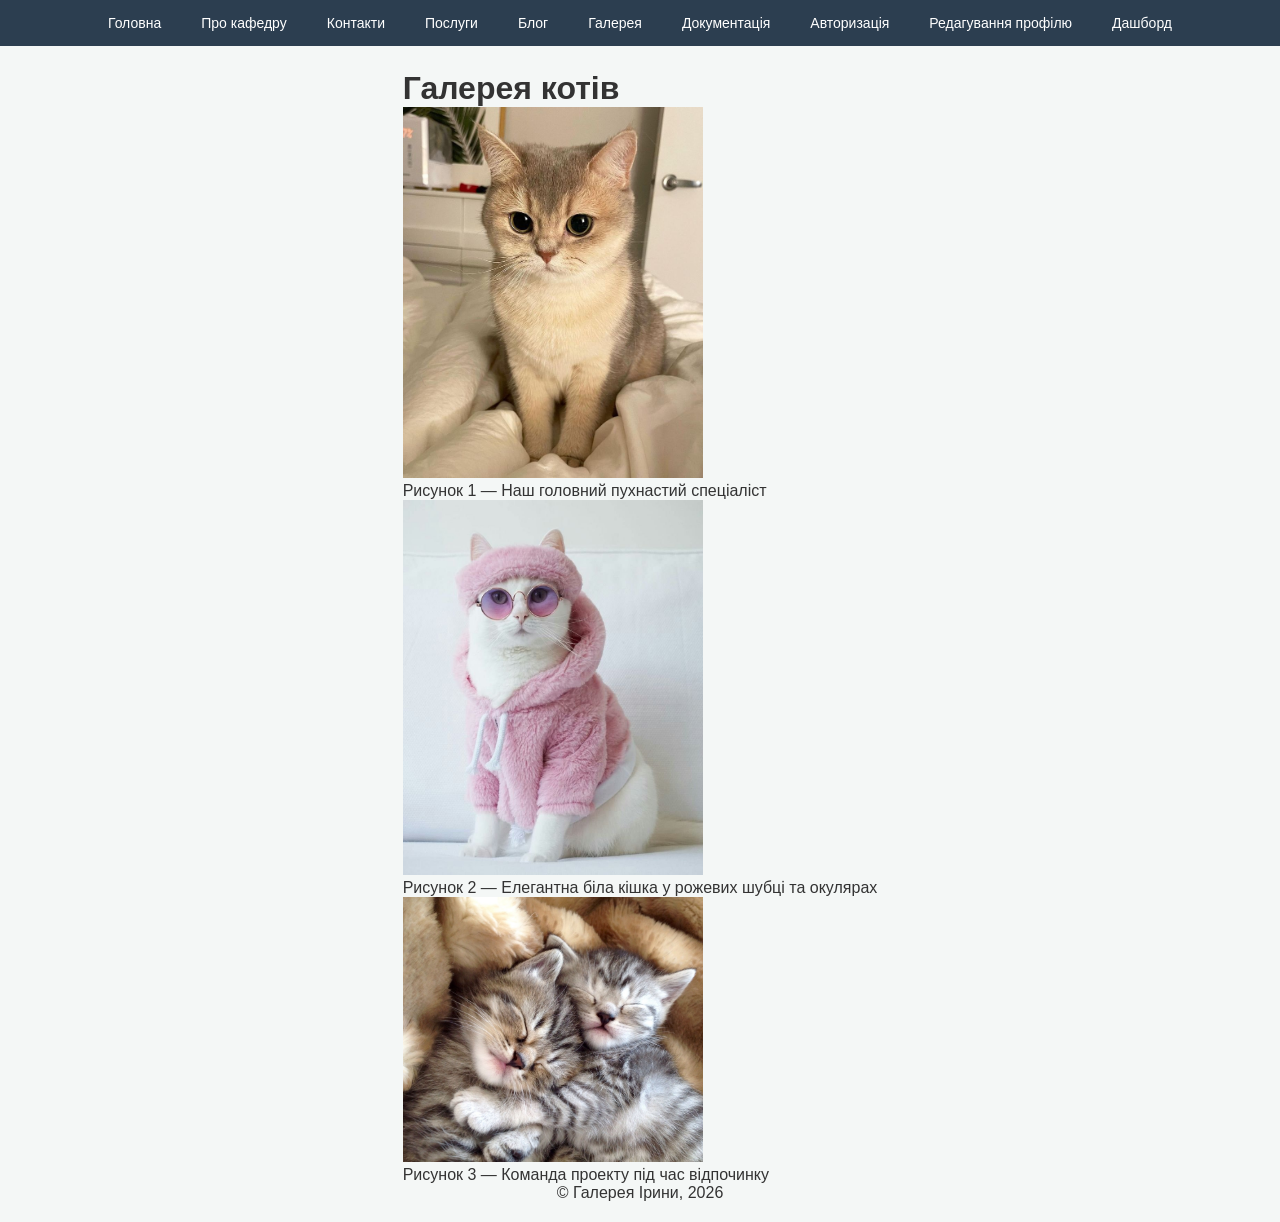
<file: pages/gallery.html>
<!DOCTYPE html>
<html lang="uk">
<head>
    <meta charset="UTF-8">
    <meta name="viewport" content="width=device-width, initial-scale=1.0">
    <link rel="stylesheet" href="../css/style.css">
    <title>Галерея — Мої котики</title>
</head>
<body>
<nav class="main-nav"> <ul></ul>
        <ul>
            <li><a href="../index.html">Головна</a></li>
            <li><a href="about.html">Про кафедру</a></li>
            <li><a href="contacts.html">Контакти</a></li>
            <li><a href="services.html">Послуги</a></li>
            <li><a href="blog.html">Блог</a></li>
            <li><a href="gallery.html">Галерея</a></li>
            <li><a href="docs.html">Документація</a></li>
            <li><a href="login.html">Авторизація</a></li>
            <li><a href="profile.html">Редагування профілю</a></li>
            <li><a href="dashboard.html">Дашборд</a></li>
        </ul>
         </nav> 
    <main>
        <h1>Галерея котів</h1>
        
        <div class="gallery-grid">
            <figure>
                <img src="../images/Кіт.jpg" alt="Сірий котик" width="300">
                <figcaption>Рисунок 1 — Наш головний пухнастий спеціаліст</figcaption>
            </figure>

            <figure>
                <img src="../images/Kit.jpg" alt="Біла кішка" width="300">
                <figcaption>Рисунок 2 — Елегантна біла кішка у рожевих шубці та окулярах</figcaption>
            </figure>

            <figure>
                <img src="../images/Cat.jpg" alt="Два котики" width="300">
                <figcaption>Рисунок 3 — Команда проекту під час відпочинку</figcaption>
            </figure>
        </div>
    </main>

    <footer>
        <p>&copy; Галерея Ірини, 2026</p>
    </footer>
</body>
</html>
</file>
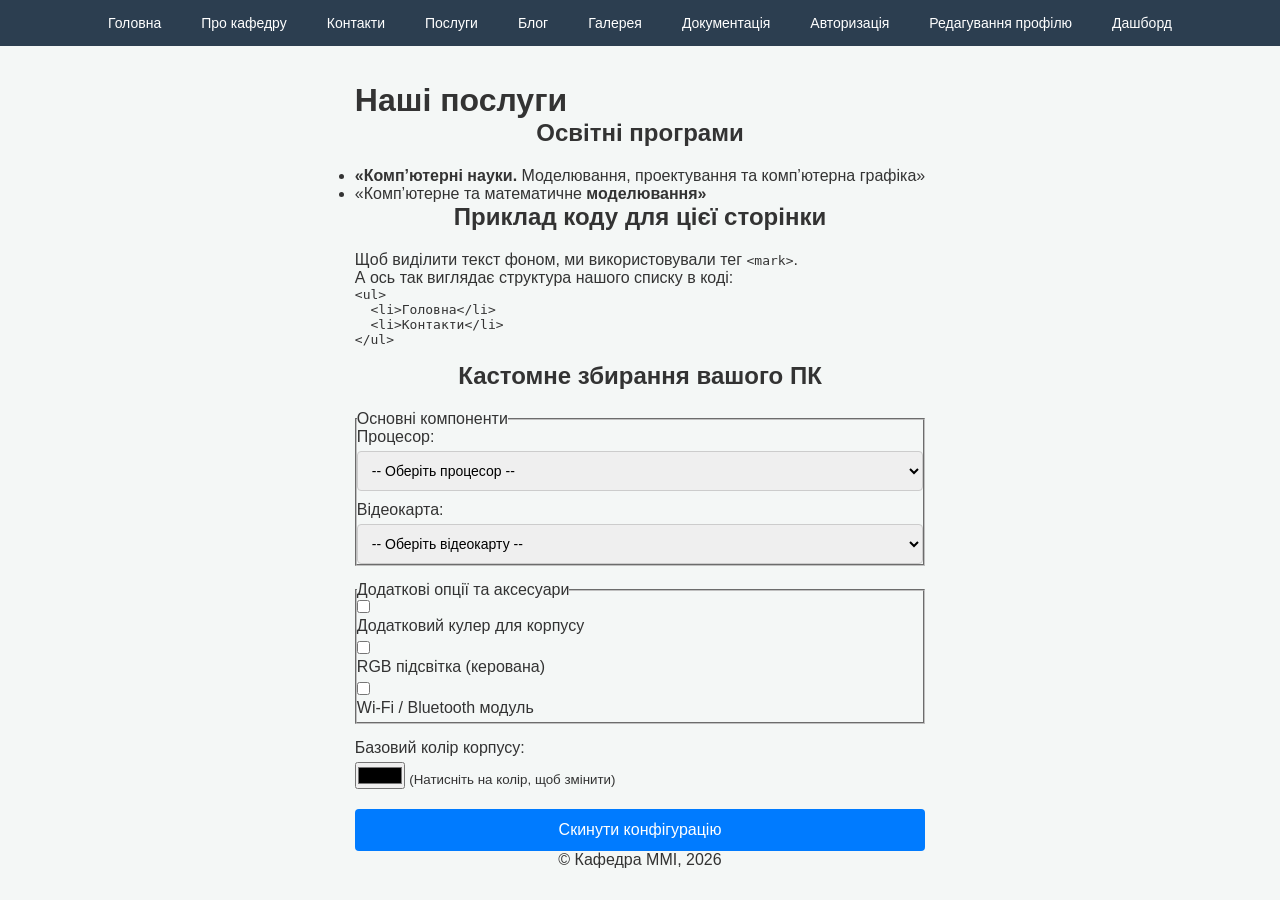
<file: pages/services.html>
<!DOCTYPE html>
<html lang="uk">
<head>
    <meta charset="UTF-8">
    <meta name="viewport" content="width=device-width, initial-scale=1.0">
    <link rel="stylesheet" href="../css/style.css">
    <title>Послуги кафедри</title>
</head>
<body>

 <nav class="main-nav"> <ul></ul>
        <ul>
            <li><a href="../index.html">Головна</a></li>
            <li><a href="about.html">Про кафедру</a></li>
            <li><a href="contacts.html">Контакти</a></li>
            <li><a href="services.html">Послуги</a></li>
            <li><a href="blog.html">Блог</a></li>
            <li><a href="gallery.html">Галерея</a></li>
            <li><a href="docs.html">Документація</a></li>
            <li><a href="login.html">Авторизація</a></li>
            <li><a href="profile.html">Редагування профілю</a></li>
            <li><a href="dashboard.html">Дашборд</a></li>
        </ul>
         </nav> 

<main>
    <h1>Наші послуги</h1>
    <section>
        <h2>Освітні програми</h2>
        <ul>
            <li><strong>«Комп’ютерні науки.</strong> Моделювання, проектування та комп’ютерна графіка»</li>
            <li>«Комп’ютерне та математичне <strong>моделювання»</strong></li>
        </ul>
    </section>

    <section>
    <h2>Приклад коду для цієї сторінки</h2>
    <p>Щоб виділити текст фоном, ми використовували тег <code>&lt;mark&gt;</code>.</p>
    
    <p>А ось так виглядає структура нашого списку в коді:</p>
    <pre>
&lt;ul&gt;
  &lt;li&gt;Головна&lt;/li&gt;
  &lt;li&gt;Контакти&lt;/li&gt;
&lt;/ul&gt;
    </pre>
    </section>
    <section class="pc-constructor">
    <h2>Кастомне збирання вашого ПК</h2>
    <form action="/build-pc" method="POST">
        
        <fieldset>
            <legend>Основні компоненти</legend>
            <div>
                <label for="cpu">Процесор:</label>
                <select id="cpu" name="cpu" required>
                    <option value="">-- Оберіть процесор --</option>
                    <option value="i5">Intel Core i5-13600K</option>
                    <option value="i7">Intel Core i7-14700K</option>
                    <option value="r5">AMD Ryzen 5 7600X</option>
                    <option value="r7">AMD Ryzen 7 7800X3D</option>
                </select>
            </div>

            <div style="margin-top: 10px;">
                <label for="gpu">Відеокарта:</label>
                <select id="gpu" name="gpu" required>
                    <option value="">-- Оберіть відеокарту --</option>
                    <option value="rtx4060">NVIDIA RTX 4060</option>
                    <option value="rtx4070">NVIDIA RTX 4070 Super</option>
                    <option value="rx7800">AMD Radeon RX 7800 XT</option>
                </select>
            </div>
        </fieldset>

        <fieldset style="margin-top: 15px;">
            <legend>Додаткові опції та аксесуари</legend>
            <div>
                <input type="checkbox" id="cooler" name="addons" value="extra_cooler">
                <label for="cooler">Додатковий кулер для корпусу</label>
            </div>
            <div>
                <input type="checkbox" id="rgb" name="addons" value="rgb_lighting">
                <label for="rgb">RGB підсвітка (керована)</label>
            </div>
            <div>
                <input type="checkbox" id="wifi" name="addons" value="wifi_card">
                <label for="wifi">Wi-Fi / Bluetooth модуль</label>
            </div>
        </fieldset>

        <div style="margin-top: 15px;">
            <label for="case-color">Базовий колір корпусу:</label>
            <input type="color" id="case-color" name="case-color" value="#000000">
            <small>(Натисніть на колір, щоб змінити)</small>
        </div>

        <div style="margin-top: 20px;">
            <button type="reset">Скинути конфігурацію</button>
        </div>
    </form>
</section>
</main>

<footer>
    <p>&copy; Кафедра ММІ, 2026</p>
</footer>

</body>
</html>
</file>
<file: css/style.css>
* {
    margin: 0;
    padding: 0;
    box-sizing: border-box;
}

body {
    font-family: 'Roboto', sans-serif;
    background-color: #f4f7f6;
    display: flex;
    justify-content: center;
    align-items: center;
    min-height: 100vh;
    padding: 20px;
}

.form-container {
    background-color: #ffffff;
    padding: 30px;
    border-radius: 8px;
    box-shadow: 0 4px 10px rgba(0, 0, 0, 0.1);
    width: 100%;
    max-width: 500px;
}

h2 {
    text-align: center;
    margin-bottom: 20px;
    color: #333;
}

.form-group {
    margin-bottom: 15px;
}

label {
    display: block;
    margin-bottom: 5px;
    font-weight: 500;
}

input[type="text"],
input[type="email"],
input[type="password"],
select,
textarea {
    width: 100%;
    padding: 10px;
    border: 1px solid #ddd;
    border-radius: 4px;
    font-size: 14px;
}

button {
    width: 100%;
    padding: 12px;
    background-color: #007bff;
    color: white;
    border: none;
    border-radius: 4px;
    cursor: pointer;
    font-size: 16px;
    transition: background-color 0.3s;
}

button:hover {
    background-color: #0056b3;
}
* {
    box-sizing: border-box;
    margin: 0;
    padding: 0;
}

/* Налаштування тіла сторінки та центрування форми через Flexbox */
body {
    font-family: 'Roboto', sans-serif;
    background-color: #f4f7f6;
    color: #333;
    display: flex;
    justify-content: center;
    align-items: center;
    min-height: 100vh;
}
/* Стилізація картки форми */
.form-container {
    background-color: #ffffff; 
    width: 100%;
    max-width: 400px; 
    padding: 30px; 
    border-radius: 8px; 
    box-shadow: 0 4px 12px rgba(0, 0, 0, 0.1); 
}

/* Оформлення заголовка всередині контейнера */
.form-container h2 {
    text-align: center; 
    margin-bottom: 20px; 
    color: #2c3e50; 
}
/* Відступ між групами полів */
.form-group {
    margin-bottom: 15px;
}

/* Стилізація текстових полів та списків */
input[type="text"],
input[type="email"],
input[type="password"],
select,
textarea {
    width: 100%; 
    padding: 10px;
    border: 1px solid #ccc;
    border-radius: 4px; 
    font-family: inherit; 
    transition: border-color 0.3s ease; 
}
/* Зміна кольору рамки при кліку (фокусі) */
input[type="text"]:focus,
input[type="email"]:focus,
input[type="password"]:focus,
select:focus,
textarea:focus {
    border-color: #3498db; 
    outline: none;
}

/* Стилізація кнопки та її hover-ефект */
.submit-btn {
    width: 100%;
    padding: 12px;
    background-color: #3498db;
    color: white;
    border: none;
    border-radius: 4px;
    cursor: pointer;
    font-size: 16px;
    transition: background-color 0.3s ease; 
}

.submit-btn:hover {
    background-color: #2980b9; 
}

/* Навігаційна панель */
.main-nav {
    background-color: #2c3e50; 
    width: 100%;
    margin-bottom: 20px;
}

.main-nav ul {
    display: flex;            
    flex-wrap: wrap;         
    list-style: none;         
    padding: 0;
    margin: 0;
    justify-content: center;  
}

.main-nav li {
    margin: 0; 
}

.main-nav a {
    display: block;
    color: white;
    text-decoration: none;    
    padding: 15px 20px;       
    font-size: 14px;
    transition: background 0.3s;
}

/* Ефект при наведенні курсору */
.main-nav a:hover {
    background-color: #3498db;
}
/* Навігація */
.main-nav {
    width: 100%;
    background-color: #2c3e50;
    position: absolute; 
    top: 0;
    left: 0;
}

.main-nav ul {
    display: flex;            
    justify-content: center;  
    list-style: none;         
    padding: 0;
    margin: 0;
}

.main-nav a {
    display: block;
    padding: 15px 20px;
    color: white;
    text-decoration: none;    
    transition: 0.3s;
}

.main-nav a:hover {
    background-color: #3498db; 
}
body {
    padding-top: 70px; 
    display: flex;
    flex-direction: column;
    align-items: center;
}
/* Базові стилі для всіх сповіщень */
.alert {
    display: flex;
    justify-content: space-between;
    align-items: center;
    padding: 15px 20px;       
    margin-bottom: 15px;     
    border-radius: 4px;       
    font-family: 'Roboto', sans-serif;
    position: relative;
}

/* Специфічні кольори для кожного типу */
.alert-success {
    background-color: #d4edda; 
    color: #155724;
    border-left: 5px solid #28a745; 
}

.alert-warning {
    background-color: #fff3cd; 
    color: #856404;
    border-left: 5px solid #ffc107;
}

.alert-error {
    background-color: #f8d7da; 
    color: #721c24;
    border-left: 5px solid #dc3545;
}

/* Стилізація кнопки закриття 'х' */
.close-btn {
    background: none;
    border: none;
    font-size: 20px;
    font-weight: bold;
    cursor: pointer;
    color: inherit;           
    padding: 0 5px;
    margin-left: 10px;
    transition: 0.3s ease;    
}

/* Ефект наведення на кнопку закриття */
.close-btn:hover {
    color: #000;             
    transform: scale(1.2);   
}

.team-container {
    display: flex;
    flex-wrap: wrap;
    justify-content: center;
    gap: 30px;
    padding: 20px;
}

.team-card {
    background: #fff;
    padding: 20px;
    border-radius: 10px;
    width: 220px;
    text-align: center;
    box-shadow: 0 4px 10px rgba(0, 0, 0, 0.1);
    transition: 0.3s;
}

.team-img {
    width: 150px;
    height: 150px;
    border-radius: 50%;     
    object-fit: cover;      
    border: 3px solid #2c3e50;
    margin-bottom: 10px;
}

.social-icon {
    text-decoration: none;
    color: #3498db;
    margin: 0 5px;
    transition: 0.3s;
}

.social-icon:hover {
    color: #e74c3c;
}
</file>
<file: css/layout.css>
* { 
    box-sizing: border-box; 
    margin: 0; 
    padding: 0; 
}
.header {
    position: fixed;      
    top: 0; 
    left: 0;
    width: 100%;          
    height: 70px;         
    background-color: #fff; 
    display: flex;        
    justify-content: space-between; 
    align-items: center;  
    padding: 0 30px;      
    box-shadow: 0 2px 5px rgba(0,0,0,0.1); 
    z-index: 100;         
}
/* Контейнер, що об'єднує сайдбар та контент */
.main-container {
    display: flex;           
    margin-top: 70px;         
    min-height: calc(100vh - 70px); 
}
.nav-menu ul {
    display: flex;
    list-style: none;
    gap: 15px;
}

/* Бічна панель (Sidebar) */
.sidebar {
    width: 250px;            
    background-color: #2c3e50; 
    color: rgb(255, 254, 254);
    position: sticky;         
    top: 70px;                
    height: calc(100vh - 70px); 
    padding: 20px;
}
.sidebar a {
    color: white;            
    text-decoration: none;   
    display: block;          
    padding: 10px 5px;      
    transition: 0.3s;        
}

/* Основна частина з контентом */
.content {
    flex-grow: 1;            
    padding: 30px;
    background-color: #f4f7f6; 
}
.grid-gallery {
    display: grid;                                 
    grid-template-columns: repeat(auto-fit, minmax(600px, 1fr)); 
    gap: 25px;                                    
}
/* Основний контейнер картки */
.card {
    background-color: white;
    border-radius: 8px;
    display: flex;
    flex-direction: column;         
    box-shadow: 0 4px 10px rgba(0,0,0,0.05); 
    overflow: hidden;               
}

/* Тіло картки з текстом */
.card-body {
    padding: 20px;
    display: flex;
    flex-direction: column;         
    flex-grow: 1;                   
}

/* Текстовий опис */
.card-body p {
    flex-grow: 1;                   
    margin-bottom: 15px;
}
/* Зовнішній контейнер для планів */
.pricing-container {
    display: flex;
    justify-content: center; 
    gap: 30px;
    padding: 20px;
    flex-wrap: wrap; 
}

/* Сама картка як Flex-контейнер */
.pricing-card {
    background: white;
    width: 300px;
    padding: 30px;
    border-radius: 12px;
    box-shadow: 0 5px 15px rgba(0,0,0,0.1);
    
    display: flex;
    flex-direction: column;    
    justify-content: space-between; 
    text-align: center;
    border: 1px solid #eee;
}
/* Стилі тексту */
.price {
    font-size: 2.5rem;
    font-weight: bold;
    margin: 20px 0;
    color: #2c3e50;
}

.pricing-card ul {
    list-style: none;
    padding: 0;
    margin-bottom: 30px;
    color: #7f8c8d;
}

.pricing-card li {
    padding: 10px 0;
    border-bottom: 1px solid #f9f9f9;
}

/* Кнопка внизу */
.pricing-btn {
    background-color: #3498db;
    color: white;
    border: none;
    padding: 12px;
    border-radius: 6px;
    cursor: pointer;
    font-weight: bold;
    transition: 0.3s;
}

.pricing-btn:hover {
    background-color: #2980b9;
}
.weather-widget {
    display: grid;
    /* Ліва колонка вдвічі більша (2fr), права — мінімум 120px (1fr) */
    grid-template-columns: 2fr minmax(120px, 1fr);
    /* Два рядки однакової висоти */
    grid-template-rows: repeat(2, 1fr); 
    gap: 15px;
    background: #30a5f3; 
    color: white; 
    padding: 20px;
    border-radius: 12px;
    max-width: 450px;
    margin-top: 30px;
    overflow: hidden; 
    margin: 30px auto;
}

/* Ліва частина з температурою займає 2 рядки */
.temp-main {
    grid-row: 1 / 3; 
    display: flex;
    flex-direction: column;
    justify-content: center;
    align-items: center;
    border-right: 1px solid rgba(255,255,255,0.2); 
    margin: 0;
}

/* Колір і розмір температури */
.degree {
    font-size: 3.5rem;
    font-weight: bold;
    color: white;
}

/* Текст під температурою */
.temp-main p {
    font-size: 0.9rem;
    color: white;
    opacity: 0.8;
}

/* Права частина: показники вітру та вологості */
.weather-info {
    display: flex;
    flex-direction: column;
    justify-content: center;
    padding-left: 15px;
    margin: 0;
}

.weather-info .value {
    font-weight: bold;
    color: white;
}
.calendar-container {
    display: grid;
    /* Створюємо 7 рівних колонок (дні тижня) */
    grid-template-columns: repeat(7, 1fr);
    gap: 10px;
    max-width: 700px;
    margin: 30px auto; 
    background: #fff;
    padding: 20px;
    border-radius: 12px;
    box-shadow: 0 4px 15px rgba(0,0,0,0.05);
}

.day-name {
    font-weight: bold;
    color: #3498db;
    text-align: center;
    padding-bottom: 10px;
    border-bottom: 2px solid #f0f0f0;
}

.day {
    padding: 15px;
    background: #f9f9f9;
    text-align: center;
    border-radius: 8px;
    transition: 0.3s;
    cursor: pointer;
}

.day:hover {
    background: #3498db;
    color: white;
}

.first-day {
    grid-column-start: 3;
}
</file>
